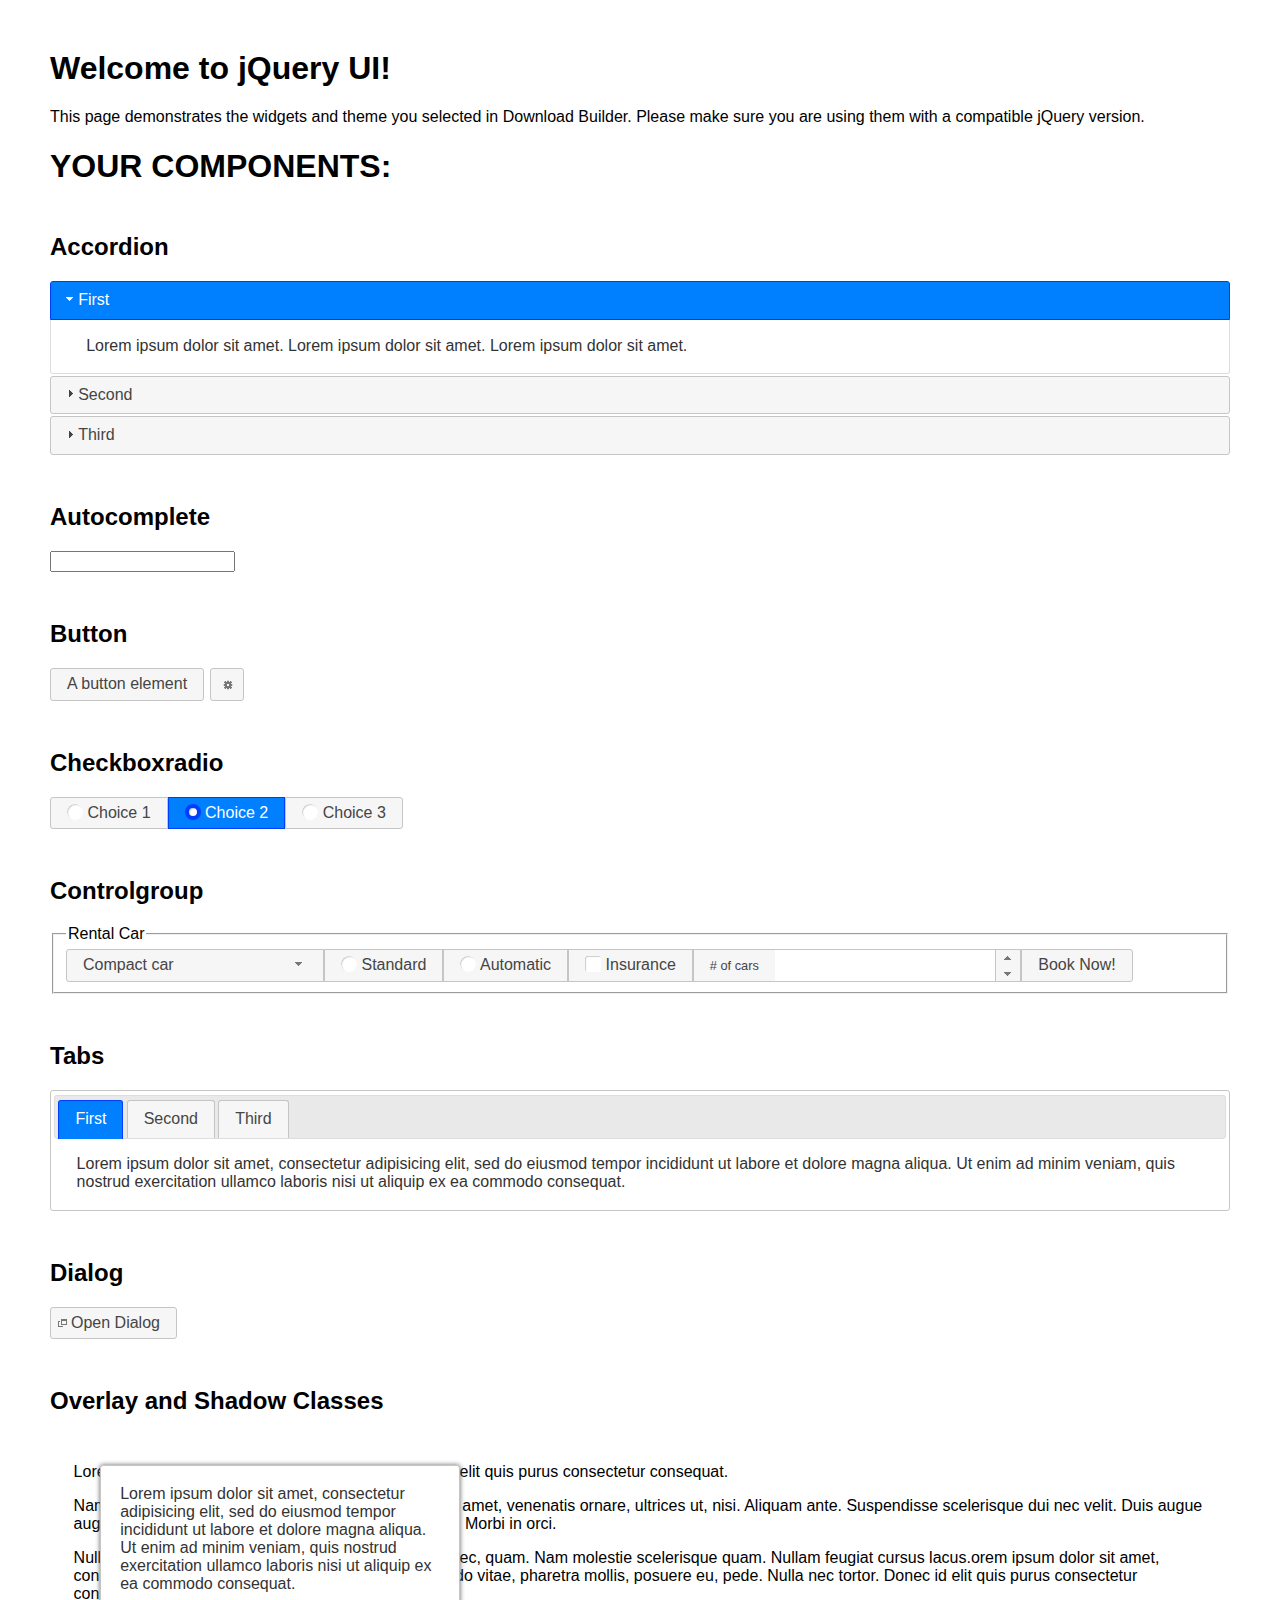
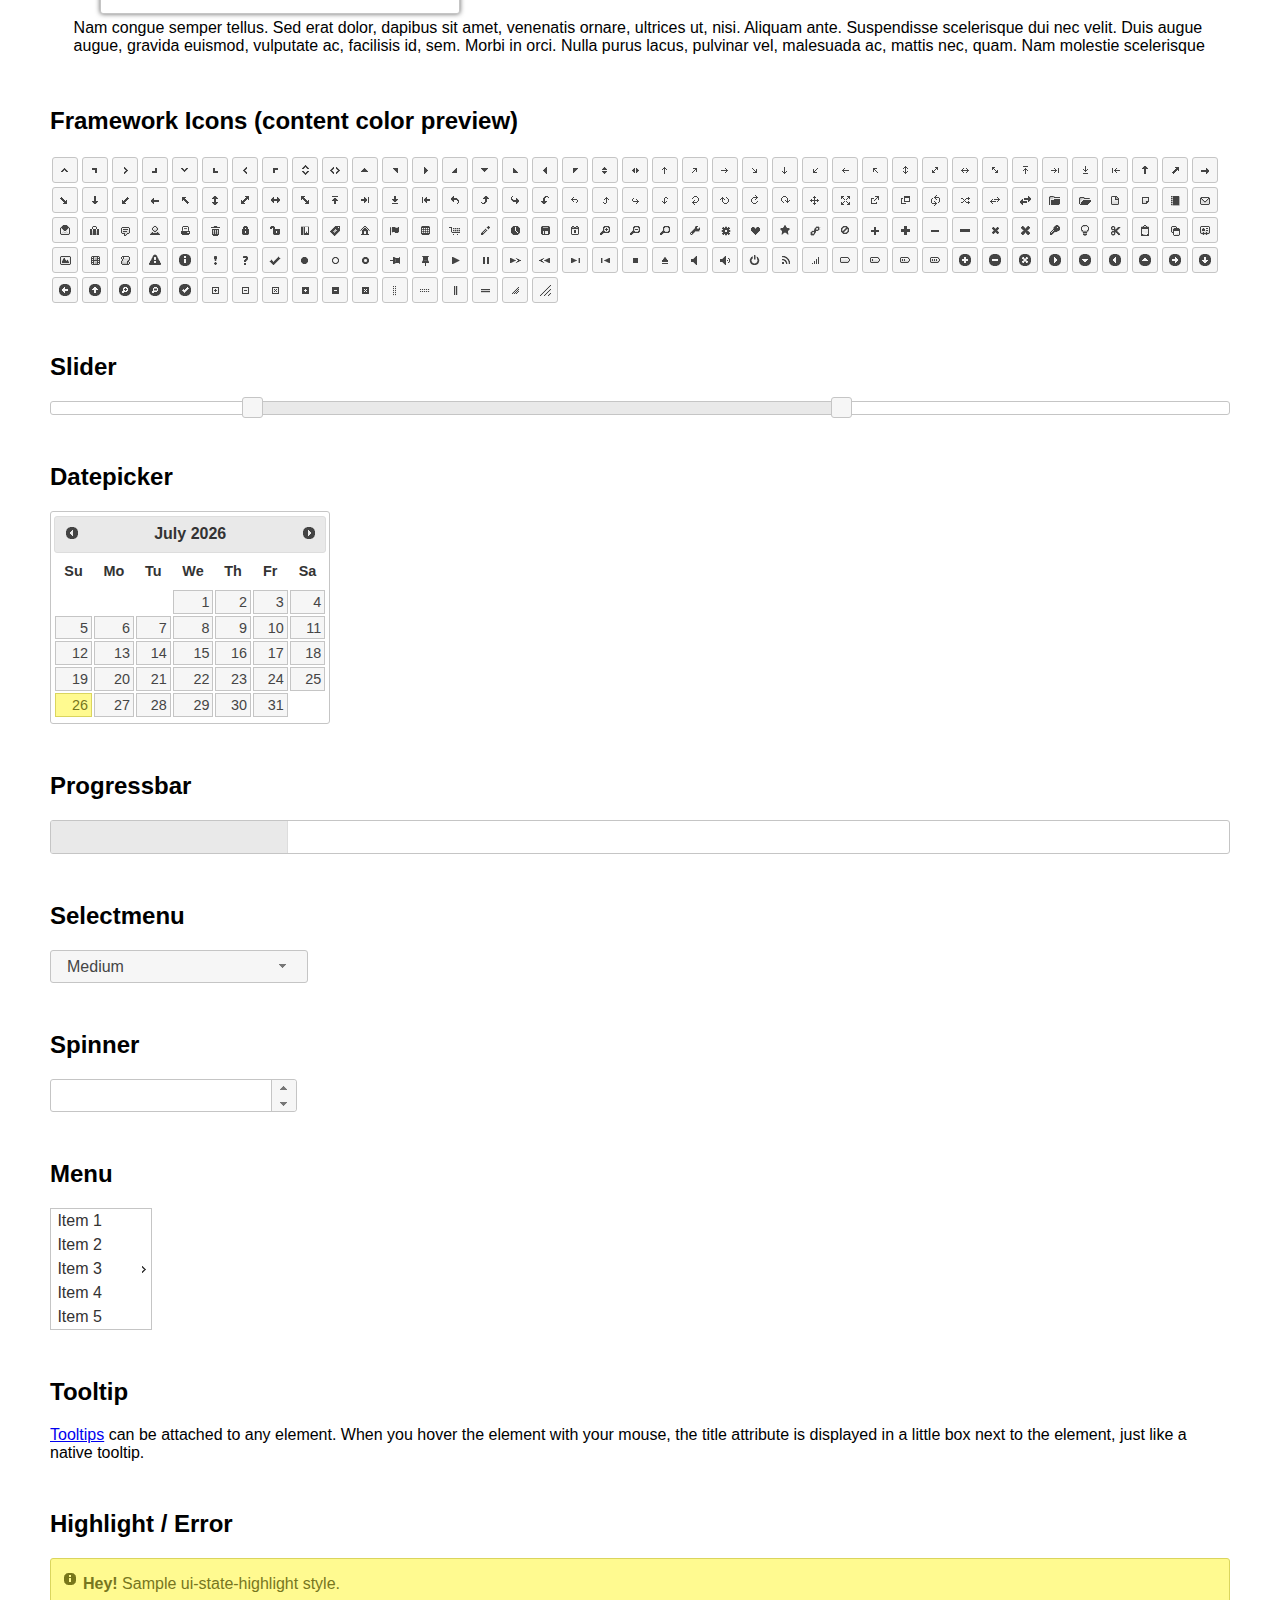
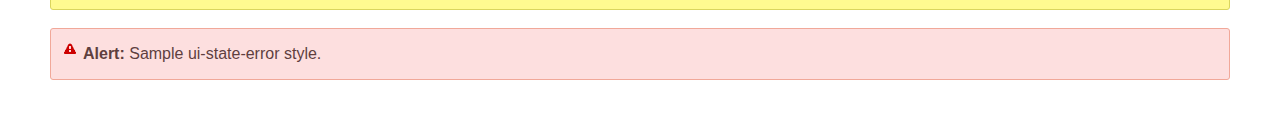
<file: assets/js/jquery-ui/index.html>
<!doctype html>
<html lang="us">
<head>
	<meta charset="utf-8">
	<title>jQuery UI Example Page</title>
	<link href="jquery-ui.css" rel="stylesheet">
	<style>
	body{
		font-family: "Trebuchet MS", sans-serif;
		margin: 50px;
	}
	.demoHeaders {
		margin-top: 2em;
	}
	#dialog-link {
		padding: .4em 1em .4em 20px;
		text-decoration: none;
		position: relative;
	}
	#dialog-link span.ui-icon {
		margin: 0 5px 0 0;
		position: absolute;
		left: .2em;
		top: 50%;
		margin-top: -8px;
	}
	#icons {
		margin: 0;
		padding: 0;
	}
	#icons li {
		margin: 2px;
		position: relative;
		padding: 4px 0;
		cursor: pointer;
		float: left;
		list-style: none;
	}
	#icons span.ui-icon {
		float: left;
		margin: 0 4px;
	}
	.fakewindowcontain .ui-widget-overlay {
		position: absolute;
	}
	select {
		width: 200px;
	}
	</style>
</head>
<body>

<h1>Welcome to jQuery UI!</h1>

<div class="ui-widget">
	<p>This page demonstrates the widgets and theme you selected in Download Builder. Please make sure you are using them with a compatible jQuery version.</p>
</div>

<h1>YOUR COMPONENTS:</h1>


<!-- Accordion -->
<h2 class="demoHeaders">Accordion</h2>
<div id="accordion">
	<h3>First</h3>
	<div>Lorem ipsum dolor sit amet. Lorem ipsum dolor sit amet. Lorem ipsum dolor sit amet.</div>
	<h3>Second</h3>
	<div>Phasellus mattis tincidunt nibh.</div>
	<h3>Third</h3>
	<div>Nam dui erat, auctor a, dignissim quis.</div>
</div>



<!-- Autocomplete -->
<h2 class="demoHeaders">Autocomplete</h2>
<div>
	<input id="autocomplete" title="type &quot;a&quot;">
</div>



<!-- Button -->
<h2 class="demoHeaders">Button</h2>
<button id="button">A button element</button>
<button id="button-icon">An icon-only button</button>



<!-- Checkboxradio -->
<h2 class="demoHeaders">Checkboxradio</h2>
<form style="margin-top: 1em;">
	<div id="radioset">
		<input type="radio" id="radio1" name="radio"><label for="radio1">Choice 1</label>
		<input type="radio" id="radio2" name="radio" checked="checked"><label for="radio2">Choice 2</label>
		<input type="radio" id="radio3" name="radio"><label for="radio3">Choice 3</label>
	</div>
</form>



<!-- Controlgroup -->
<h2 class="demoHeaders">Controlgroup</h2>
<fieldset>
	<legend>Rental Car</legend>
	<div id="controlgroup">
		<select id="car-type">
			<option>Compact car</option>
			<option>Midsize car</option>
			<option>Full size car</option>
			<option>SUV</option>
			<option>Luxury</option>
			<option>Truck</option>
			<option>Van</option>
		</select>
		<label for="transmission-standard">Standard</label>
		<input type="radio" name="transmission" id="transmission-standard">
		<label for="transmission-automatic">Automatic</label>
		<input type="radio" name="transmission" id="transmission-automatic">
		<label for="insurance">Insurance</label>
		<input type="checkbox" name="insurance" id="insurance">
		<label for="horizontal-spinner" class="ui-controlgroup-label"># of cars</label>
		<input id="horizontal-spinner" class="ui-spinner-input">
		<button>Book Now!</button>
	</div>
</fieldset>



<!-- Tabs -->
<h2 class="demoHeaders">Tabs</h2>
<div id="tabs">
	<ul>
		<li><a href="#tabs-1">First</a></li>
		<li><a href="#tabs-2">Second</a></li>
		<li><a href="#tabs-3">Third</a></li>
	</ul>
	<div id="tabs-1">Lorem ipsum dolor sit amet, consectetur adipisicing elit, sed do eiusmod tempor incididunt ut labore et dolore magna aliqua. Ut enim ad minim veniam, quis nostrud exercitation ullamco laboris nisi ut aliquip ex ea commodo consequat.</div>
	<div id="tabs-2">Phasellus mattis tincidunt nibh. Cras orci urna, blandit id, pretium vel, aliquet ornare, felis. Maecenas scelerisque sem non nisl. Fusce sed lorem in enim dictum bibendum.</div>
	<div id="tabs-3">Nam dui erat, auctor a, dignissim quis, sollicitudin eu, felis. Pellentesque nisi urna, interdum eget, sagittis et, consequat vestibulum, lacus. Mauris porttitor ullamcorper augue.</div>
</div>



<h2 class="demoHeaders">Dialog</h2>
<p>
	<button id="dialog-link" class="ui-button ui-corner-all ui-widget">
		<span class="ui-icon ui-icon-newwin"></span>Open Dialog
	</button>
</p>

<h2 class="demoHeaders">Overlay and Shadow Classes</h2>
<div style="position: relative; width: 96%; height: 200px; padding:1% 2%; overflow:hidden;" class="fakewindowcontain">
	<p>Lorem ipsum dolor sit amet,  Nulla nec tortor. Donec id elit quis purus consectetur consequat. </p><p>Nam congue semper tellus. Sed erat dolor, dapibus sit amet, venenatis ornare, ultrices ut, nisi. Aliquam ante. Suspendisse scelerisque dui nec velit. Duis augue augue, gravida euismod, vulputate ac, facilisis id, sem. Morbi in orci. </p><p>Nulla purus lacus, pulvinar vel, malesuada ac, mattis nec, quam. Nam molestie scelerisque quam. Nullam feugiat cursus lacus.orem ipsum dolor sit amet, consectetur adipiscing elit. Donec libero risus, commodo vitae, pharetra mollis, posuere eu, pede. Nulla nec tortor. Donec id elit quis purus consectetur consequat. </p><p>Nam congue semper tellus. Sed erat dolor, dapibus sit amet, venenatis ornare, ultrices ut, nisi. Aliquam ante. Suspendisse scelerisque dui nec velit. Duis augue augue, gravida euismod, vulputate ac, facilisis id, sem. Morbi in orci. Nulla purus lacus, pulvinar vel, malesuada ac, mattis nec, quam. Nam molestie scelerisque quam. </p><p>Nullam feugiat cursus lacus.orem ipsum dolor sit amet, consectetur adipiscing elit. Donec libero risus, commodo vitae, pharetra mollis, posuere eu, pede. Nulla nec tortor. Donec id elit quis purus consectetur consequat. Nam congue semper tellus. Sed erat dolor, dapibus sit amet, venenatis ornare, ultrices ut, nisi. Aliquam ante. </p><p>Suspendisse scelerisque dui nec velit. Duis augue augue, gravida euismod, vulputate ac, facilisis id, sem. Morbi in orci. Nulla purus lacus, pulvinar vel, malesuada ac, mattis nec, quam. Nam molestie scelerisque quam. Nullam feugiat cursus lacus.orem ipsum dolor sit amet, consectetur adipiscing elit. Donec libero risus, commodo vitae, pharetra mollis, posuere eu, pede. Nulla nec tortor. Donec id elit quis purus consectetur consequat. Nam congue semper tellus. Sed erat dolor, dapibus sit amet, venenatis ornare, ultrices ut, nisi. </p>

	<!-- ui-dialog -->
	<div class="ui-widget-overlay ui-front"></div>
	<div style="position: absolute; width: 320px; left: 50px; top: 30px; padding: 1.2em" class="ui-widget ui-front ui-widget-content ui-corner-all ui-widget-shadow">
		Lorem ipsum dolor sit amet, consectetur adipisicing elit, sed do eiusmod tempor incididunt ut labore et dolore magna aliqua. Ut enim ad minim veniam, quis nostrud exercitation ullamco laboris nisi ut aliquip ex ea commodo consequat.
	</div>

</div>

<!-- ui-dialog -->
<div id="dialog" title="Dialog Title">
	<p>Lorem ipsum dolor sit amet, consectetur adipisicing elit, sed do eiusmod tempor incididunt ut labore et dolore magna aliqua. Ut enim ad minim veniam, quis nostrud exercitation ullamco laboris nisi ut aliquip ex ea commodo consequat.</p>
</div>



<h2 class="demoHeaders">Framework Icons (content color preview)</h2>
<ul id="icons" class="ui-widget ui-helper-clearfix">
	<li class="ui-state-default ui-corner-all" title=".ui-icon-caret-1-n"><span class="ui-icon ui-icon-caret-1-n"></span></li>
	<li class="ui-state-default ui-corner-all" title=".ui-icon-caret-1-ne"><span class="ui-icon ui-icon-caret-1-ne"></span></li>
	<li class="ui-state-default ui-corner-all" title=".ui-icon-caret-1-e"><span class="ui-icon ui-icon-caret-1-e"></span></li>
	<li class="ui-state-default ui-corner-all" title=".ui-icon-caret-1-se"><span class="ui-icon ui-icon-caret-1-se"></span></li>
	<li class="ui-state-default ui-corner-all" title=".ui-icon-caret-1-s"><span class="ui-icon ui-icon-caret-1-s"></span></li>
	<li class="ui-state-default ui-corner-all" title=".ui-icon-caret-1-sw"><span class="ui-icon ui-icon-caret-1-sw"></span></li>
	<li class="ui-state-default ui-corner-all" title=".ui-icon-caret-1-w"><span class="ui-icon ui-icon-caret-1-w"></span></li>
	<li class="ui-state-default ui-corner-all" title=".ui-icon-caret-1-nw"><span class="ui-icon ui-icon-caret-1-nw"></span></li>
	<li class="ui-state-default ui-corner-all" title=".ui-icon-caret-2-n-s"><span class="ui-icon ui-icon-caret-2-n-s"></span></li>
	<li class="ui-state-default ui-corner-all" title=".ui-icon-caret-2-e-w"><span class="ui-icon ui-icon-caret-2-e-w"></span></li>
	<li class="ui-state-default ui-corner-all" title=".ui-icon-triangle-1-n"><span class="ui-icon ui-icon-triangle-1-n"></span></li>
	<li class="ui-state-default ui-corner-all" title=".ui-icon-triangle-1-ne"><span class="ui-icon ui-icon-triangle-1-ne"></span></li>
	<li class="ui-state-default ui-corner-all" title=".ui-icon-triangle-1-e"><span class="ui-icon ui-icon-triangle-1-e"></span></li>
	<li class="ui-state-default ui-corner-all" title=".ui-icon-triangle-1-se"><span class="ui-icon ui-icon-triangle-1-se"></span></li>
	<li class="ui-state-default ui-corner-all" title=".ui-icon-triangle-1-s"><span class="ui-icon ui-icon-triangle-1-s"></span></li>
	<li class="ui-state-default ui-corner-all" title=".ui-icon-triangle-1-sw"><span class="ui-icon ui-icon-triangle-1-sw"></span></li>
	<li class="ui-state-default ui-corner-all" title=".ui-icon-triangle-1-w"><span class="ui-icon ui-icon-triangle-1-w"></span></li>
	<li class="ui-state-default ui-corner-all" title=".ui-icon-triangle-1-nw"><span class="ui-icon ui-icon-triangle-1-nw"></span></li>
	<li class="ui-state-default ui-corner-all" title=".ui-icon-triangle-2-n-s"><span class="ui-icon ui-icon-triangle-2-n-s"></span></li>
	<li class="ui-state-default ui-corner-all" title=".ui-icon-triangle-2-e-w"><span class="ui-icon ui-icon-triangle-2-e-w"></span></li>
	<li class="ui-state-default ui-corner-all" title=".ui-icon-arrow-1-n"><span class="ui-icon ui-icon-arrow-1-n"></span></li>
	<li class="ui-state-default ui-corner-all" title=".ui-icon-arrow-1-ne"><span class="ui-icon ui-icon-arrow-1-ne"></span></li>
	<li class="ui-state-default ui-corner-all" title=".ui-icon-arrow-1-e"><span class="ui-icon ui-icon-arrow-1-e"></span></li>
	<li class="ui-state-default ui-corner-all" title=".ui-icon-arrow-1-se"><span class="ui-icon ui-icon-arrow-1-se"></span></li>
	<li class="ui-state-default ui-corner-all" title=".ui-icon-arrow-1-s"><span class="ui-icon ui-icon-arrow-1-s"></span></li>
	<li class="ui-state-default ui-corner-all" title=".ui-icon-arrow-1-sw"><span class="ui-icon ui-icon-arrow-1-sw"></span></li>
	<li class="ui-state-default ui-corner-all" title=".ui-icon-arrow-1-w"><span class="ui-icon ui-icon-arrow-1-w"></span></li>
	<li class="ui-state-default ui-corner-all" title=".ui-icon-arrow-1-nw"><span class="ui-icon ui-icon-arrow-1-nw"></span></li>
	<li class="ui-state-default ui-corner-all" title=".ui-icon-arrow-2-n-s"><span class="ui-icon ui-icon-arrow-2-n-s"></span></li>
	<li class="ui-state-default ui-corner-all" title=".ui-icon-arrow-2-ne-sw"><span class="ui-icon ui-icon-arrow-2-ne-sw"></span></li>
	<li class="ui-state-default ui-corner-all" title=".ui-icon-arrow-2-e-w"><span class="ui-icon ui-icon-arrow-2-e-w"></span></li>
	<li class="ui-state-default ui-corner-all" title=".ui-icon-arrow-2-se-nw"><span class="ui-icon ui-icon-arrow-2-se-nw"></span></li>
	<li class="ui-state-default ui-corner-all" title=".ui-icon-arrowstop-1-n"><span class="ui-icon ui-icon-arrowstop-1-n"></span></li>
	<li class="ui-state-default ui-corner-all" title=".ui-icon-arrowstop-1-e"><span class="ui-icon ui-icon-arrowstop-1-e"></span></li>
	<li class="ui-state-default ui-corner-all" title=".ui-icon-arrowstop-1-s"><span class="ui-icon ui-icon-arrowstop-1-s"></span></li>
	<li class="ui-state-default ui-corner-all" title=".ui-icon-arrowstop-1-w"><span class="ui-icon ui-icon-arrowstop-1-w"></span></li>
	<li class="ui-state-default ui-corner-all" title=".ui-icon-arrowthick-1-n"><span class="ui-icon ui-icon-arrowthick-1-n"></span></li>
	<li class="ui-state-default ui-corner-all" title=".ui-icon-arrowthick-1-ne"><span class="ui-icon ui-icon-arrowthick-1-ne"></span></li>
	<li class="ui-state-default ui-corner-all" title=".ui-icon-arrowthick-1-e"><span class="ui-icon ui-icon-arrowthick-1-e"></span></li>
	<li class="ui-state-default ui-corner-all" title=".ui-icon-arrowthick-1-se"><span class="ui-icon ui-icon-arrowthick-1-se"></span></li>
	<li class="ui-state-default ui-corner-all" title=".ui-icon-arrowthick-1-s"><span class="ui-icon ui-icon-arrowthick-1-s"></span></li>
	<li class="ui-state-default ui-corner-all" title=".ui-icon-arrowthick-1-sw"><span class="ui-icon ui-icon-arrowthick-1-sw"></span></li>
	<li class="ui-state-default ui-corner-all" title=".ui-icon-arrowthick-1-w"><span class="ui-icon ui-icon-arrowthick-1-w"></span></li>
	<li class="ui-state-default ui-corner-all" title=".ui-icon-arrowthick-1-nw"><span class="ui-icon ui-icon-arrowthick-1-nw"></span></li>
	<li class="ui-state-default ui-corner-all" title=".ui-icon-arrowthick-2-n-s"><span class="ui-icon ui-icon-arrowthick-2-n-s"></span></li>
	<li class="ui-state-default ui-corner-all" title=".ui-icon-arrowthick-2-ne-sw"><span class="ui-icon ui-icon-arrowthick-2-ne-sw"></span></li>
	<li class="ui-state-default ui-corner-all" title=".ui-icon-arrowthick-2-e-w"><span class="ui-icon ui-icon-arrowthick-2-e-w"></span></li>
	<li class="ui-state-default ui-corner-all" title=".ui-icon-arrowthick-2-se-nw"><span class="ui-icon ui-icon-arrowthick-2-se-nw"></span></li>
	<li class="ui-state-default ui-corner-all" title=".ui-icon-arrowthickstop-1-n"><span class="ui-icon ui-icon-arrowthickstop-1-n"></span></li>
	<li class="ui-state-default ui-corner-all" title=".ui-icon-arrowthickstop-1-e"><span class="ui-icon ui-icon-arrowthickstop-1-e"></span></li>
	<li class="ui-state-default ui-corner-all" title=".ui-icon-arrowthickstop-1-s"><span class="ui-icon ui-icon-arrowthickstop-1-s"></span></li>
	<li class="ui-state-default ui-corner-all" title=".ui-icon-arrowthickstop-1-w"><span class="ui-icon ui-icon-arrowthickstop-1-w"></span></li>
	<li class="ui-state-default ui-corner-all" title=".ui-icon-arrowreturnthick-1-w"><span class="ui-icon ui-icon-arrowreturnthick-1-w"></span></li>
	<li class="ui-state-default ui-corner-all" title=".ui-icon-arrowreturnthick-1-n"><span class="ui-icon ui-icon-arrowreturnthick-1-n"></span></li>
	<li class="ui-state-default ui-corner-all" title=".ui-icon-arrowreturnthick-1-e"><span class="ui-icon ui-icon-arrowreturnthick-1-e"></span></li>
	<li class="ui-state-default ui-corner-all" title=".ui-icon-arrowreturnthick-1-s"><span class="ui-icon ui-icon-arrowreturnthick-1-s"></span></li>
	<li class="ui-state-default ui-corner-all" title=".ui-icon-arrowreturn-1-w"><span class="ui-icon ui-icon-arrowreturn-1-w"></span></li>
	<li class="ui-state-default ui-corner-all" title=".ui-icon-arrowreturn-1-n"><span class="ui-icon ui-icon-arrowreturn-1-n"></span></li>
	<li class="ui-state-default ui-corner-all" title=".ui-icon-arrowreturn-1-e"><span class="ui-icon ui-icon-arrowreturn-1-e"></span></li>
	<li class="ui-state-default ui-corner-all" title=".ui-icon-arrowreturn-1-s"><span class="ui-icon ui-icon-arrowreturn-1-s"></span></li>
	<li class="ui-state-default ui-corner-all" title=".ui-icon-arrowrefresh-1-w"><span class="ui-icon ui-icon-arrowrefresh-1-w"></span></li>
	<li class="ui-state-default ui-corner-all" title=".ui-icon-arrowrefresh-1-n"><span class="ui-icon ui-icon-arrowrefresh-1-n"></span></li>
	<li class="ui-state-default ui-corner-all" title=".ui-icon-arrowrefresh-1-e"><span class="ui-icon ui-icon-arrowrefresh-1-e"></span></li>
	<li class="ui-state-default ui-corner-all" title=".ui-icon-arrowrefresh-1-s"><span class="ui-icon ui-icon-arrowrefresh-1-s"></span></li>
	<li class="ui-state-default ui-corner-all" title=".ui-icon-arrow-4"><span class="ui-icon ui-icon-arrow-4"></span></li>
	<li class="ui-state-default ui-corner-all" title=".ui-icon-arrow-4-diag"><span class="ui-icon ui-icon-arrow-4-diag"></span></li>
	<li class="ui-state-default ui-corner-all" title=".ui-icon-extlink"><span class="ui-icon ui-icon-extlink"></span></li>
	<li class="ui-state-default ui-corner-all" title=".ui-icon-newwin"><span class="ui-icon ui-icon-newwin"></span></li>
	<li class="ui-state-default ui-corner-all" title=".ui-icon-refresh"><span class="ui-icon ui-icon-refresh"></span></li>
	<li class="ui-state-default ui-corner-all" title=".ui-icon-shuffle"><span class="ui-icon ui-icon-shuffle"></span></li>
	<li class="ui-state-default ui-corner-all" title=".ui-icon-transfer-e-w"><span class="ui-icon ui-icon-transfer-e-w"></span></li>
	<li class="ui-state-default ui-corner-all" title=".ui-icon-transferthick-e-w"><span class="ui-icon ui-icon-transferthick-e-w"></span></li>
	<li class="ui-state-default ui-corner-all" title=".ui-icon-folder-collapsed"><span class="ui-icon ui-icon-folder-collapsed"></span></li>
	<li class="ui-state-default ui-corner-all" title=".ui-icon-folder-open"><span class="ui-icon ui-icon-folder-open"></span></li>
	<li class="ui-state-default ui-corner-all" title=".ui-icon-document"><span class="ui-icon ui-icon-document"></span></li>
	<li class="ui-state-default ui-corner-all" title=".ui-icon-document-b"><span class="ui-icon ui-icon-document-b"></span></li>
	<li class="ui-state-default ui-corner-all" title=".ui-icon-note"><span class="ui-icon ui-icon-note"></span></li>
	<li class="ui-state-default ui-corner-all" title=".ui-icon-mail-closed"><span class="ui-icon ui-icon-mail-closed"></span></li>
	<li class="ui-state-default ui-corner-all" title=".ui-icon-mail-open"><span class="ui-icon ui-icon-mail-open"></span></li>
	<li class="ui-state-default ui-corner-all" title=".ui-icon-suitcase"><span class="ui-icon ui-icon-suitcase"></span></li>
	<li class="ui-state-default ui-corner-all" title=".ui-icon-comment"><span class="ui-icon ui-icon-comment"></span></li>
	<li class="ui-state-default ui-corner-all" title=".ui-icon-person"><span class="ui-icon ui-icon-person"></span></li>
	<li class="ui-state-default ui-corner-all" title=".ui-icon-print"><span class="ui-icon ui-icon-print"></span></li>
	<li class="ui-state-default ui-corner-all" title=".ui-icon-trash"><span class="ui-icon ui-icon-trash"></span></li>
	<li class="ui-state-default ui-corner-all" title=".ui-icon-locked"><span class="ui-icon ui-icon-locked"></span></li>
	<li class="ui-state-default ui-corner-all" title=".ui-icon-unlocked"><span class="ui-icon ui-icon-unlocked"></span></li>
	<li class="ui-state-default ui-corner-all" title=".ui-icon-bookmark"><span class="ui-icon ui-icon-bookmark"></span></li>
	<li class="ui-state-default ui-corner-all" title=".ui-icon-tag"><span class="ui-icon ui-icon-tag"></span></li>
	<li class="ui-state-default ui-corner-all" title=".ui-icon-home"><span class="ui-icon ui-icon-home"></span></li>
	<li class="ui-state-default ui-corner-all" title=".ui-icon-flag"><span class="ui-icon ui-icon-flag"></span></li>
	<li class="ui-state-default ui-corner-all" title=".ui-icon-calculator"><span class="ui-icon ui-icon-calculator"></span></li>
	<li class="ui-state-default ui-corner-all" title=".ui-icon-cart"><span class="ui-icon ui-icon-cart"></span></li>
	<li class="ui-state-default ui-corner-all" title=".ui-icon-pencil"><span class="ui-icon ui-icon-pencil"></span></li>
	<li class="ui-state-default ui-corner-all" title=".ui-icon-clock"><span class="ui-icon ui-icon-clock"></span></li>
	<li class="ui-state-default ui-corner-all" title=".ui-icon-disk"><span class="ui-icon ui-icon-disk"></span></li>
	<li class="ui-state-default ui-corner-all" title=".ui-icon-calendar"><span class="ui-icon ui-icon-calendar"></span></li>
	<li class="ui-state-default ui-corner-all" title=".ui-icon-zoomin"><span class="ui-icon ui-icon-zoomin"></span></li>
	<li class="ui-state-default ui-corner-all" title=".ui-icon-zoomout"><span class="ui-icon ui-icon-zoomout"></span></li>
	<li class="ui-state-default ui-corner-all" title=".ui-icon-search"><span class="ui-icon ui-icon-search"></span></li>
	<li class="ui-state-default ui-corner-all" title=".ui-icon-wrench"><span class="ui-icon ui-icon-wrench"></span></li>
	<li class="ui-state-default ui-corner-all" title=".ui-icon-gear"><span class="ui-icon ui-icon-gear"></span></li>
	<li class="ui-state-default ui-corner-all" title=".ui-icon-heart"><span class="ui-icon ui-icon-heart"></span></li>
	<li class="ui-state-default ui-corner-all" title=".ui-icon-star"><span class="ui-icon ui-icon-star"></span></li>
	<li class="ui-state-default ui-corner-all" title=".ui-icon-link"><span class="ui-icon ui-icon-link"></span></li>
	<li class="ui-state-default ui-corner-all" title=".ui-icon-cancel"><span class="ui-icon ui-icon-cancel"></span></li>
	<li class="ui-state-default ui-corner-all" title=".ui-icon-plus"><span class="ui-icon ui-icon-plus"></span></li>
	<li class="ui-state-default ui-corner-all" title=".ui-icon-plusthick"><span class="ui-icon ui-icon-plusthick"></span></li>
	<li class="ui-state-default ui-corner-all" title=".ui-icon-minus"><span class="ui-icon ui-icon-minus"></span></li>
	<li class="ui-state-default ui-corner-all" title=".ui-icon-minusthick"><span class="ui-icon ui-icon-minusthick"></span></li>
	<li class="ui-state-default ui-corner-all" title=".ui-icon-close"><span class="ui-icon ui-icon-close"></span></li>
	<li class="ui-state-default ui-corner-all" title=".ui-icon-closethick"><span class="ui-icon ui-icon-closethick"></span></li>
	<li class="ui-state-default ui-corner-all" title=".ui-icon-key"><span class="ui-icon ui-icon-key"></span></li>
	<li class="ui-state-default ui-corner-all" title=".ui-icon-lightbulb"><span class="ui-icon ui-icon-lightbulb"></span></li>
	<li class="ui-state-default ui-corner-all" title=".ui-icon-scissors"><span class="ui-icon ui-icon-scissors"></span></li>
	<li class="ui-state-default ui-corner-all" title=".ui-icon-clipboard"><span class="ui-icon ui-icon-clipboard"></span></li>
	<li class="ui-state-default ui-corner-all" title=".ui-icon-copy"><span class="ui-icon ui-icon-copy"></span></li>
	<li class="ui-state-default ui-corner-all" title=".ui-icon-contact"><span class="ui-icon ui-icon-contact"></span></li>
	<li class="ui-state-default ui-corner-all" title=".ui-icon-image"><span class="ui-icon ui-icon-image"></span></li>
	<li class="ui-state-default ui-corner-all" title=".ui-icon-video"><span class="ui-icon ui-icon-video"></span></li>
	<li class="ui-state-default ui-corner-all" title=".ui-icon-script"><span class="ui-icon ui-icon-script"></span></li>
	<li class="ui-state-default ui-corner-all" title=".ui-icon-alert"><span class="ui-icon ui-icon-alert"></span></li>
	<li class="ui-state-default ui-corner-all" title=".ui-icon-info"><span class="ui-icon ui-icon-info"></span></li>
	<li class="ui-state-default ui-corner-all" title=".ui-icon-notice"><span class="ui-icon ui-icon-notice"></span></li>
	<li class="ui-state-default ui-corner-all" title=".ui-icon-help"><span class="ui-icon ui-icon-help"></span></li>
	<li class="ui-state-default ui-corner-all" title=".ui-icon-check"><span class="ui-icon ui-icon-check"></span></li>
	<li class="ui-state-default ui-corner-all" title=".ui-icon-bullet"><span class="ui-icon ui-icon-bullet"></span></li>
	<li class="ui-state-default ui-corner-all" title=".ui-icon-radio-off"><span class="ui-icon ui-icon-radio-off"></span></li>
	<li class="ui-state-default ui-corner-all" title=".ui-icon-radio-on"><span class="ui-icon ui-icon-radio-on"></span></li>
	<li class="ui-state-default ui-corner-all" title=".ui-icon-pin-w"><span class="ui-icon ui-icon-pin-w"></span></li>
	<li class="ui-state-default ui-corner-all" title=".ui-icon-pin-s"><span class="ui-icon ui-icon-pin-s"></span></li>
	<li class="ui-state-default ui-corner-all" title=".ui-icon-play"><span class="ui-icon ui-icon-play"></span></li>
	<li class="ui-state-default ui-corner-all" title=".ui-icon-pause"><span class="ui-icon ui-icon-pause"></span></li>
	<li class="ui-state-default ui-corner-all" title=".ui-icon-seek-next"><span class="ui-icon ui-icon-seek-next"></span></li>
	<li class="ui-state-default ui-corner-all" title=".ui-icon-seek-prev"><span class="ui-icon ui-icon-seek-prev"></span></li>
	<li class="ui-state-default ui-corner-all" title=".ui-icon-seek-end"><span class="ui-icon ui-icon-seek-end"></span></li>
	<li class="ui-state-default ui-corner-all" title=".ui-icon-seek-first"><span class="ui-icon ui-icon-seek-first"></span></li>
	<li class="ui-state-default ui-corner-all" title=".ui-icon-stop"><span class="ui-icon ui-icon-stop"></span></li>
	<li class="ui-state-default ui-corner-all" title=".ui-icon-eject"><span class="ui-icon ui-icon-eject"></span></li>
	<li class="ui-state-default ui-corner-all" title=".ui-icon-volume-off"><span class="ui-icon ui-icon-volume-off"></span></li>
	<li class="ui-state-default ui-corner-all" title=".ui-icon-volume-on"><span class="ui-icon ui-icon-volume-on"></span></li>
	<li class="ui-state-default ui-corner-all" title=".ui-icon-power"><span class="ui-icon ui-icon-power"></span></li>
	<li class="ui-state-default ui-corner-all" title=".ui-icon-signal-diag"><span class="ui-icon ui-icon-signal-diag"></span></li>
	<li class="ui-state-default ui-corner-all" title=".ui-icon-signal"><span class="ui-icon ui-icon-signal"></span></li>
	<li class="ui-state-default ui-corner-all" title=".ui-icon-battery-0"><span class="ui-icon ui-icon-battery-0"></span></li>
	<li class="ui-state-default ui-corner-all" title=".ui-icon-battery-1"><span class="ui-icon ui-icon-battery-1"></span></li>
	<li class="ui-state-default ui-corner-all" title=".ui-icon-battery-2"><span class="ui-icon ui-icon-battery-2"></span></li>
	<li class="ui-state-default ui-corner-all" title=".ui-icon-battery-3"><span class="ui-icon ui-icon-battery-3"></span></li>
	<li class="ui-state-default ui-corner-all" title=".ui-icon-circle-plus"><span class="ui-icon ui-icon-circle-plus"></span></li>
	<li class="ui-state-default ui-corner-all" title=".ui-icon-circle-minus"><span class="ui-icon ui-icon-circle-minus"></span></li>
	<li class="ui-state-default ui-corner-all" title=".ui-icon-circle-close"><span class="ui-icon ui-icon-circle-close"></span></li>
	<li class="ui-state-default ui-corner-all" title=".ui-icon-circle-triangle-e"><span class="ui-icon ui-icon-circle-triangle-e"></span></li>
	<li class="ui-state-default ui-corner-all" title=".ui-icon-circle-triangle-s"><span class="ui-icon ui-icon-circle-triangle-s"></span></li>
	<li class="ui-state-default ui-corner-all" title=".ui-icon-circle-triangle-w"><span class="ui-icon ui-icon-circle-triangle-w"></span></li>
	<li class="ui-state-default ui-corner-all" title=".ui-icon-circle-triangle-n"><span class="ui-icon ui-icon-circle-triangle-n"></span></li>
	<li class="ui-state-default ui-corner-all" title=".ui-icon-circle-arrow-e"><span class="ui-icon ui-icon-circle-arrow-e"></span></li>
	<li class="ui-state-default ui-corner-all" title=".ui-icon-circle-arrow-s"><span class="ui-icon ui-icon-circle-arrow-s"></span></li>
	<li class="ui-state-default ui-corner-all" title=".ui-icon-circle-arrow-w"><span class="ui-icon ui-icon-circle-arrow-w"></span></li>
	<li class="ui-state-default ui-corner-all" title=".ui-icon-circle-arrow-n"><span class="ui-icon ui-icon-circle-arrow-n"></span></li>
	<li class="ui-state-default ui-corner-all" title=".ui-icon-circle-zoomin"><span class="ui-icon ui-icon-circle-zoomin"></span></li>
	<li class="ui-state-default ui-corner-all" title=".ui-icon-circle-zoomout"><span class="ui-icon ui-icon-circle-zoomout"></span></li>
	<li class="ui-state-default ui-corner-all" title=".ui-icon-circle-check"><span class="ui-icon ui-icon-circle-check"></span></li>
	<li class="ui-state-default ui-corner-all" title=".ui-icon-circlesmall-plus"><span class="ui-icon ui-icon-circlesmall-plus"></span></li>
	<li class="ui-state-default ui-corner-all" title=".ui-icon-circlesmall-minus"><span class="ui-icon ui-icon-circlesmall-minus"></span></li>
	<li class="ui-state-default ui-corner-all" title=".ui-icon-circlesmall-close"><span class="ui-icon ui-icon-circlesmall-close"></span></li>
	<li class="ui-state-default ui-corner-all" title=".ui-icon-squaresmall-plus"><span class="ui-icon ui-icon-squaresmall-plus"></span></li>
	<li class="ui-state-default ui-corner-all" title=".ui-icon-squaresmall-minus"><span class="ui-icon ui-icon-squaresmall-minus"></span></li>
	<li class="ui-state-default ui-corner-all" title=".ui-icon-squaresmall-close"><span class="ui-icon ui-icon-squaresmall-close"></span></li>
	<li class="ui-state-default ui-corner-all" title=".ui-icon-grip-dotted-vertical"><span class="ui-icon ui-icon-grip-dotted-vertical"></span></li>
	<li class="ui-state-default ui-corner-all" title=".ui-icon-grip-dotted-horizontal"><span class="ui-icon ui-icon-grip-dotted-horizontal"></span></li>
	<li class="ui-state-default ui-corner-all" title=".ui-icon-grip-solid-vertical"><span class="ui-icon ui-icon-grip-solid-vertical"></span></li>
	<li class="ui-state-default ui-corner-all" title=".ui-icon-grip-solid-horizontal"><span class="ui-icon ui-icon-grip-solid-horizontal"></span></li>
	<li class="ui-state-default ui-corner-all" title=".ui-icon-gripsmall-diagonal-se"><span class="ui-icon ui-icon-gripsmall-diagonal-se"></span></li>
	<li class="ui-state-default ui-corner-all" title=".ui-icon-grip-diagonal-se"><span class="ui-icon ui-icon-grip-diagonal-se"></span></li>
</ul>


<!-- Slider -->
<h2 class="demoHeaders">Slider</h2>
<div id="slider"></div>



<!-- Datepicker -->
<h2 class="demoHeaders">Datepicker</h2>
<div id="datepicker"></div>



<!-- Progressbar -->
<h2 class="demoHeaders">Progressbar</h2>
<div id="progressbar"></div>



<!-- Progressbar -->
<h2 class="demoHeaders">Selectmenu</h2>
<select id="selectmenu">
	<option>Slower</option>
	<option>Slow</option>
	<option selected="selected">Medium</option>
	<option>Fast</option>
	<option>Faster</option>
</select>



<!-- Spinner -->
<h2 class="demoHeaders">Spinner</h2>
<input id="spinner">



<!-- Menu -->
<h2 class="demoHeaders">Menu</h2>
<ul style="width:100px;" id="menu">
	<li><div>Item 1</div></li>
	<li><div>Item 2</div></li>
	<li><div>Item 3</div>
		<ul>
			<li><div>Item 3-1</div></li>
			<li><div>Item 3-2</div></li>
			<li><div>Item 3-3</div></li>
			<li><div>Item 3-4</div></li>
			<li><div>Item 3-5</div></li>
		</ul>
	</li>
	<li><div>Item 4</div></li>
	<li><div>Item 5</div></li>
</ul>



<!-- Tooltip -->
<h2 class="demoHeaders">Tooltip</h2>
<p id="tooltip">
	<a href="#" title="That&apos;s what this widget is">Tooltips</a> can be attached to any element. When you hover
the element with your mouse, the title attribute is displayed in a little box next to the element, just like a native tooltip.
</p>


<!-- Highlight / Error -->
<h2 class="demoHeaders">Highlight / Error</h2>
<div class="ui-widget">
	<div class="ui-state-highlight ui-corner-all" style="margin-top: 20px; padding: 0 .7em;">
		<p><span class="ui-icon ui-icon-info" style="float: left; margin-right: .3em;"></span>
		<strong>Hey!</strong> Sample ui-state-highlight style.</p>
	</div>
</div>
<br>
<div class="ui-widget">
	<div class="ui-state-error ui-corner-all" style="padding: 0 .7em;">
		<p><span class="ui-icon ui-icon-alert" style="float: left; margin-right: .3em;"></span>
		<strong>Alert:</strong> Sample ui-state-error style.</p>
	</div>
</div>

<script src="external/jquery/jquery.js"></script>
<script src="jquery-ui.js"></script>
<script>

$( "#accordion" ).accordion();



var availableTags = [
	"ActionScript",
	"AppleScript",
	"Asp",
	"BASIC",
	"C",
	"C++",
	"Clojure",
	"COBOL",
	"ColdFusion",
	"Erlang",
	"Fortran",
	"Groovy",
	"Haskell",
	"Java",
	"JavaScript",
	"Lisp",
	"Perl",
	"PHP",
	"Python",
	"Ruby",
	"Scala",
	"Scheme"
];
$( "#autocomplete" ).autocomplete({
	source: availableTags
});



$( "#button" ).button();
$( "#button-icon" ).button({
	icon: "ui-icon-gear",
	showLabel: false
});



$( "#radioset" ).buttonset();



$( "#controlgroup" ).controlgroup();



$( "#tabs" ).tabs();



$( "#dialog" ).dialog({
	autoOpen: false,
	width: 400,
	buttons: [
		{
			text: "Ok",
			click: function() {
				$( this ).dialog( "close" );
			}
		},
		{
			text: "Cancel",
			click: function() {
				$( this ).dialog( "close" );
			}
		}
	]
});

// Link to open the dialog
$( "#dialog-link" ).click(function( event ) {
	$( "#dialog" ).dialog( "open" );
	event.preventDefault();
});



$( "#datepicker" ).datepicker({
	inline: true
});



$( "#slider" ).slider({
	range: true,
	values: [ 17, 67 ]
});



$( "#progressbar" ).progressbar({
	value: 20
});



$( "#spinner" ).spinner();



$( "#menu" ).menu();



$( "#tooltip" ).tooltip();



$( "#selectmenu" ).selectmenu();


// Hover states on the static widgets
$( "#dialog-link, #icons li" ).hover(
	function() {
		$( this ).addClass( "ui-state-hover" );
	},
	function() {
		$( this ).removeClass( "ui-state-hover" );
	}
);
</script>
</body>
</html>
</file>
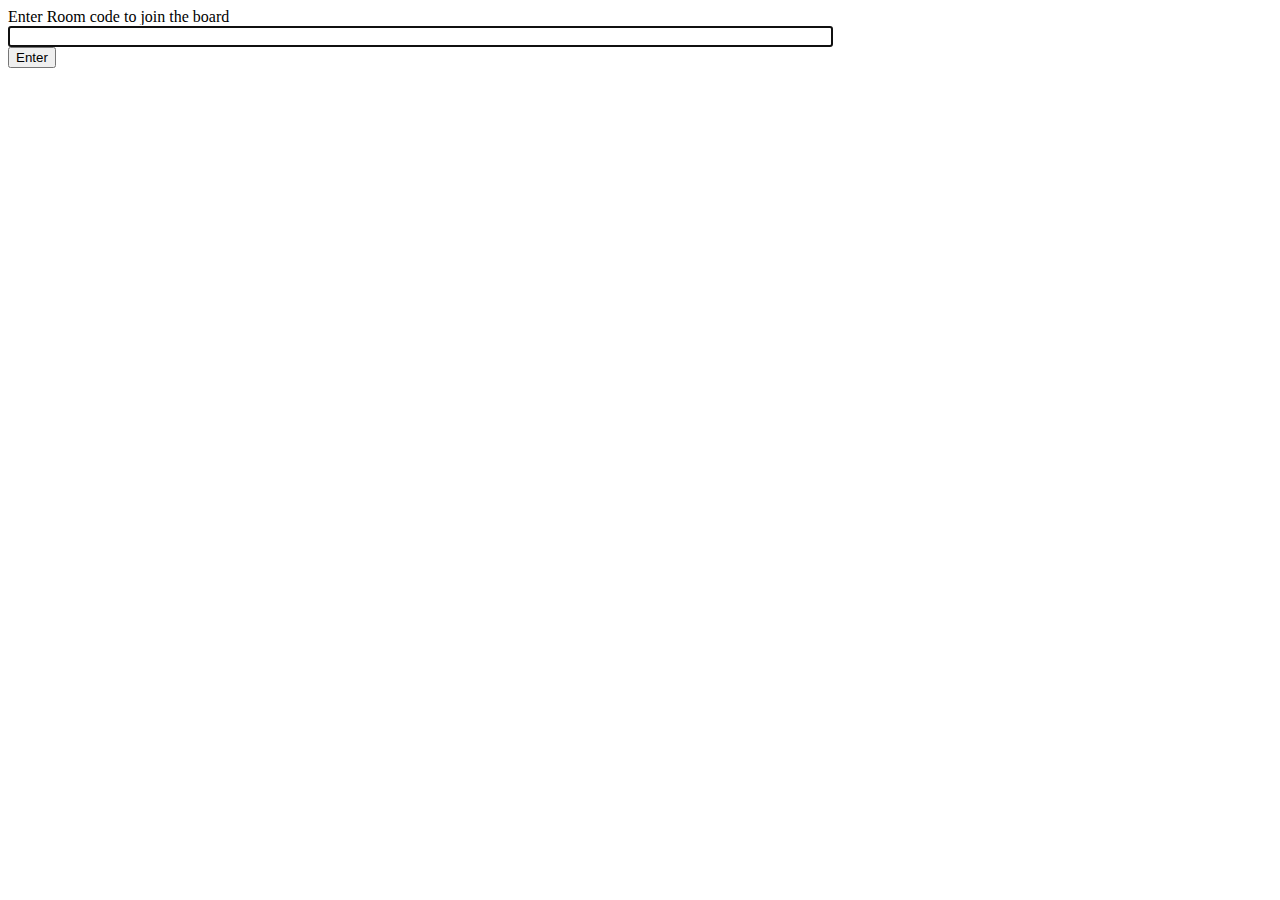
<file: templates/join.html>
<!-- chat/templates/chat/index.html -->
<!DOCTYPE html>
<html>
<head>
    <meta charset="utf-8"/>
    <title>Join Board</title>
</head>
<body>
    Enter Room code to join the board<br>
    <input id="room-name-input" type="text" size="100"><br>
    <input id="room-name-submit" type="button" value="Enter">

    <script>
        document.querySelector('#room-name-input').focus();
        document.querySelector('#room-name-input').onkeyup = function(e) {
            if (e.keyCode === 13) {  // enter, return
                document.querySelector('#room-name-submit').click();
            }
        };

        document.querySelector('#room-name-submit').onclick = function(e) {
            var roomName = document.querySelector('#room-name-input').value;
            console.log(roomName);
            window.location.pathname = '/board/' + roomName;
        };
    </script>
</body>
</html>
</file>
